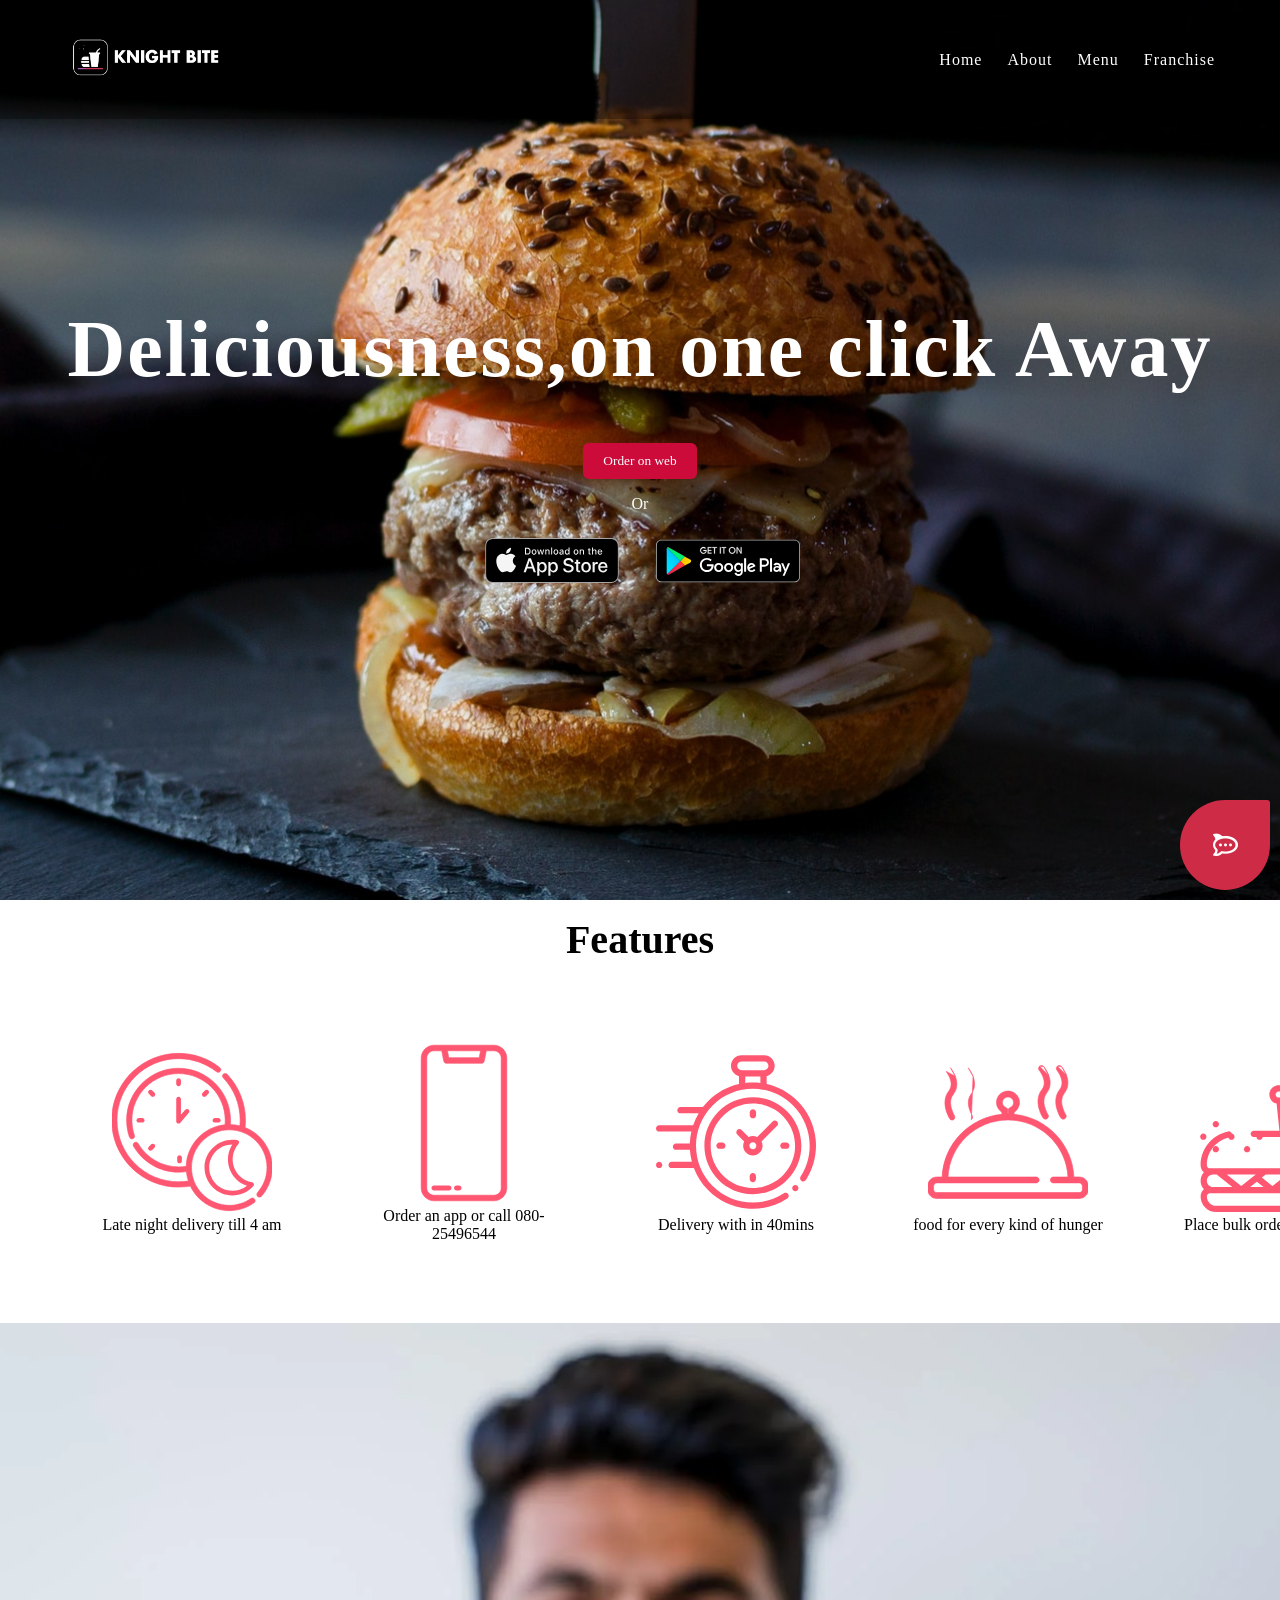
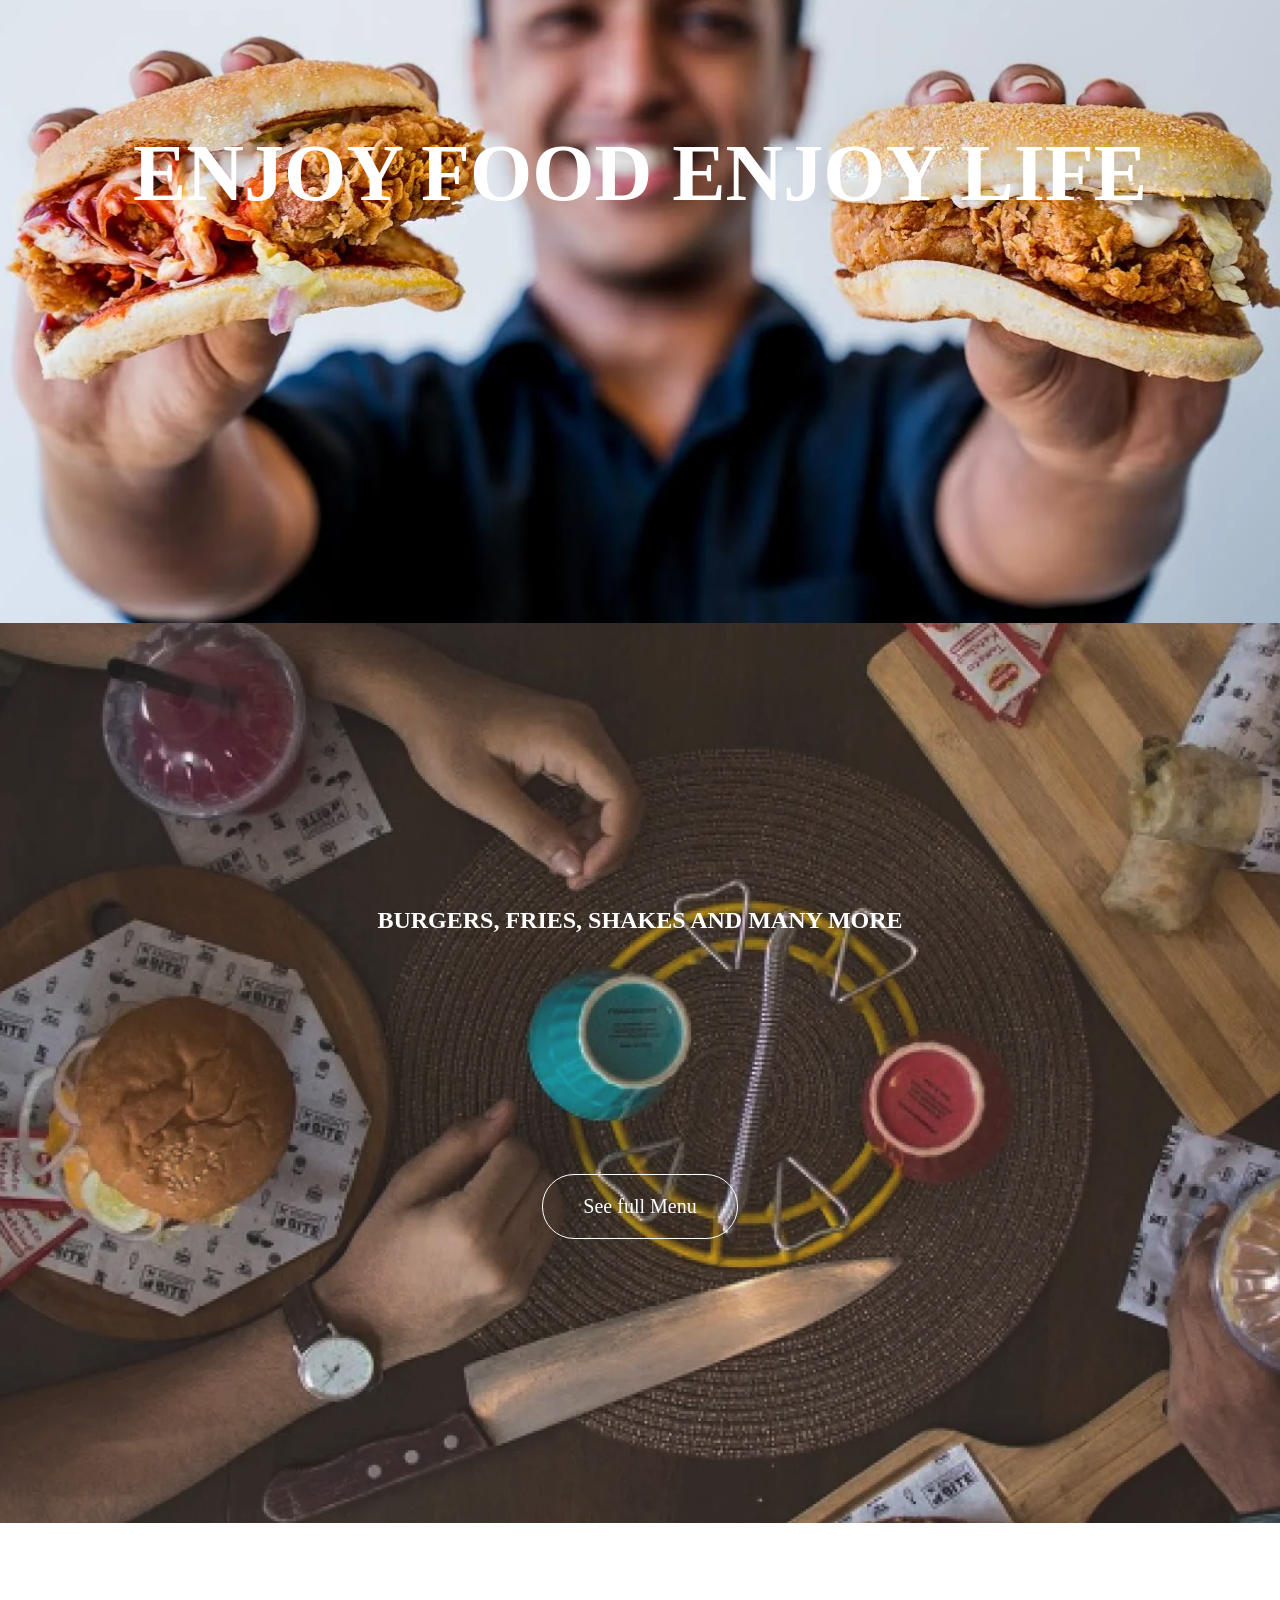
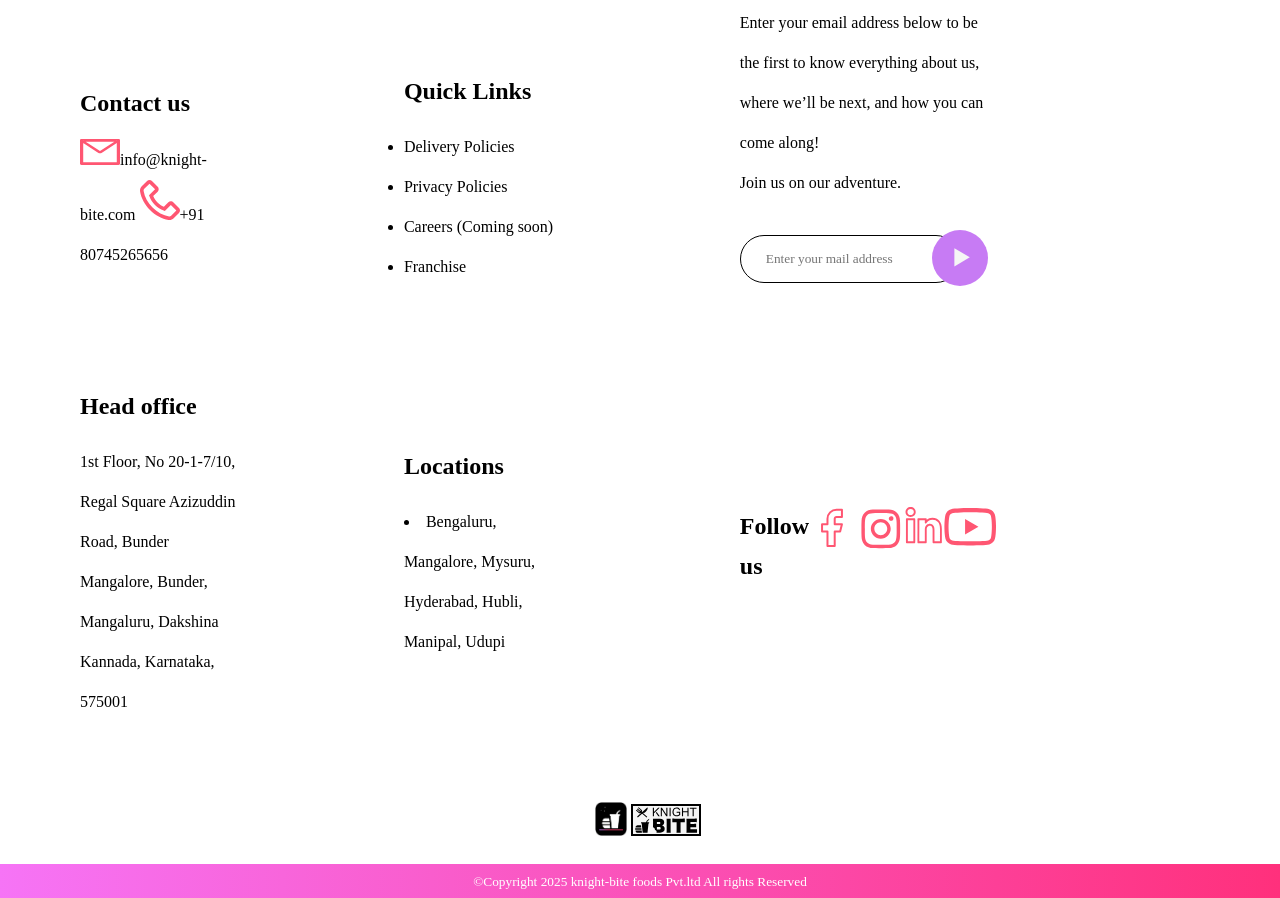
<file: KNIGHT BITE WEBSITE/HTML/INDEX.HTML>
<!DOCTYPE html>
<html lang="en">
<head>
    <meta charset="UTF-8">
    <meta name="viewport" content="width=device-width, initial-scale=1.0">
    <link rel="stylesheet" href="../CSS/index.css">
    <link rel="icon" href="../ASSETSOFWEBSITE/">
    <link rel="stylesheet" href="https://cdnjs.cloudflare.com/ajax/libs/font-awesome/6.7.2/css/all.min.css" integrity="sha512-Evv84Mr4kqVGRNSgIGL/F/aIDqQb7xQ2vcrdIwxfjThSH8CSR7PBEakCr51Ck+w+/U6swU2Im1vVX0SVk9ABhg==" crossorigin="anonymous" referrerpolicy="no-referrer" />
    <title>Knight bite</title>
</head>
<body>
    <div class="container">
        <!-- Chat bot code -->
        <div class="chatbot">
            <i class="fa-brands fa-rocketchat"></i>
        </div>
        <!-- chatbot code -->
        <nav>
            <div class="nav-logo">
                <img src="../ASSETSOFWEBSITE/IMAGES/kb_logo_new_2.png" alt="knightbite">
            </div>
            <div class="nav-links">
                <ul>
                    <li>
                        <a href="">Home</a>
                    </li>
                    <li>
                        <a href="../HTML/about.html">About</a>
                    </li>
                    <li>
                        <a href="">Menu</a>
                    </li>
                    <li>
                        <a href="">Franchise</a>
                     </li>
                </ul>
            </div>
        </nav>
        <header id="home-header">
            <div class="home-header-inner">
                <h1>Deliciousness,on one click Away </h1>
                <a href="https://order.knight-bite.com/">
                    <button class="btn">Order on web</button>
                </a>
                <p style="margin:1rem 0rem;">Or</p>
                <div class="store">
                    <a href="https://apps.apple.com/in/app/knight-bite-order-food-online/id1387840512">
                        <img class="app-store" src="../ASSETSOFWEBSITE/IMAGES/ios-store.svg" alt="ios">
                    </a>
                    <a href="https://play.google.com/store/apps/details?id=com.axndxsoftwarehub.knightbite&hl=en">
                        <img class="play-store" src="../ASSETSOFWEBSITE/IMAGES/google-play-badge.svg" alt="playstore">
                    </a>
                </div>
            </div>
        </header>
        <section class="features">
            <h1>Features</h1>
            <div class="features-inner">
                <div>
                    <img src="../ASSETSOFWEBSITE/IMAGES/feature-1.svg" alt="">
                    <p>Late night delivery till 4 am</p>
                </div>
                <div>
                    <img src="../ASSETSOFWEBSITE/IMAGES/feature-2.svg" alt="">
                    <p>Order an app or call 080-25496544</p>
                </div>
                <div>
                    <img src="../ASSETSOFWEBSITE/IMAGES/feature-3.svg" alt="">
                    <p>Delivery with in 40mins </p>
                </div>
                <div>
                    <img src="../ASSETSOFWEBSITE/IMAGES/feature-4.svg" alt="">
                    <p>food for every kind of hunger</p>
                </div>
                <div>
                    <img src="../ASSETSOFWEBSITE/IMAGES/feature-5.svg" alt="">
                    <p>Place bulk orders through app</p>
                </div>
            </div>
        </section>
        <section class="banner-1">
            <h1>ENJOY FOOD ENJOY LIFE</h1>
        </section>
        <section class="banner-2">
            <h1>BURGERS, FRIES, SHAKES AND MANY MORE</h1>
            <a href="">
                <button class="btn1">See full Menu</button>
            </a>
        </section>
        <section class="connect-section">
            <div class="contact">
                <h1>Contact us</h1>
                <span>
                    <img src="../ASSETSOFWEBSITE/IMAGES/mail_icon.svg" alt="">info@knight-bite.com
                </span>
                <span>
                    <img src="../ASSETSOFWEBSITE/IMAGES/phone_icon.svg" alt="">+91 80745265656
                </span>
            </div>
                <div class="links">
                    <h1>Quick Links</h1>
                    <ul type="">
                        <li>Delivery Policies</li>
                        <li>Privacy Policies</li>
                        <li>Careers (Coming soon)</li>
                        <li>Franchise</li>
                    </ul>               
                </div>
                <div>
                    <p>Enter your email address below to be the first to know everything about us, where we’ll be next, and how you can come along!<br>Join us on our adventure.</p>
                    <div class="mail-section">
                        <input type="email" placeholder="Enter your mail address">
                        <img src="../ASSETSOFWEBSITE/IMAGES/media-email-btn.svg" alt="">
                    </div>
                </div>
        <div>
            <h1>Head office</h1>
            <p>1st Floor, No 20-1-7/10, Regal Square Azizuddin Road, Bunder Mangalore, Bunder, Mangaluru, Dakshina Kannada, Karnataka, 575001</p>
        </div>
        <div>
            <h1>Locations</h1>
            <li>Bengaluru, Mangalore, Mysuru, Hyderabad, Hubli, Manipal, Udupi</li>
        </div>
        <div class="social-media">
            <div>
                <h1>Follow us</h1>
            </div>
            <a href=""><img src="../ASSETSOFWEBSITE/IMAGES/facebook.svg" alt=""></a>
            <a href=""><img src="../ASSETSOFWEBSITE/IMAGES/instagram.svg" alt=""></a>
            <a href=""><img src="../ASSETSOFWEBSITE/IMAGES/linkedin.svg" alt=""></a>
            <a href=""><img src="../ASSETSOFWEBSITE/IMAGES/youtube.svg" alt=""></a>
        </div>
    </section>
    <div id="kb-logo">
        <img id="kb-footer-logo" src="../ASSETSOFWEBSITE/IMAGES/kb_footer.png" alt="">
        <img src="../ASSETSOFWEBSITE/IMAGES/brand_logo-1_footer.svg" alt="">
    </div>
    <footer>
        <small>
            &copy;Copyright 2025 knight-bite foods Pvt.ltd All rights Reserved
        </small>
    </footer>
    </div>
</body>
</html>
</file>
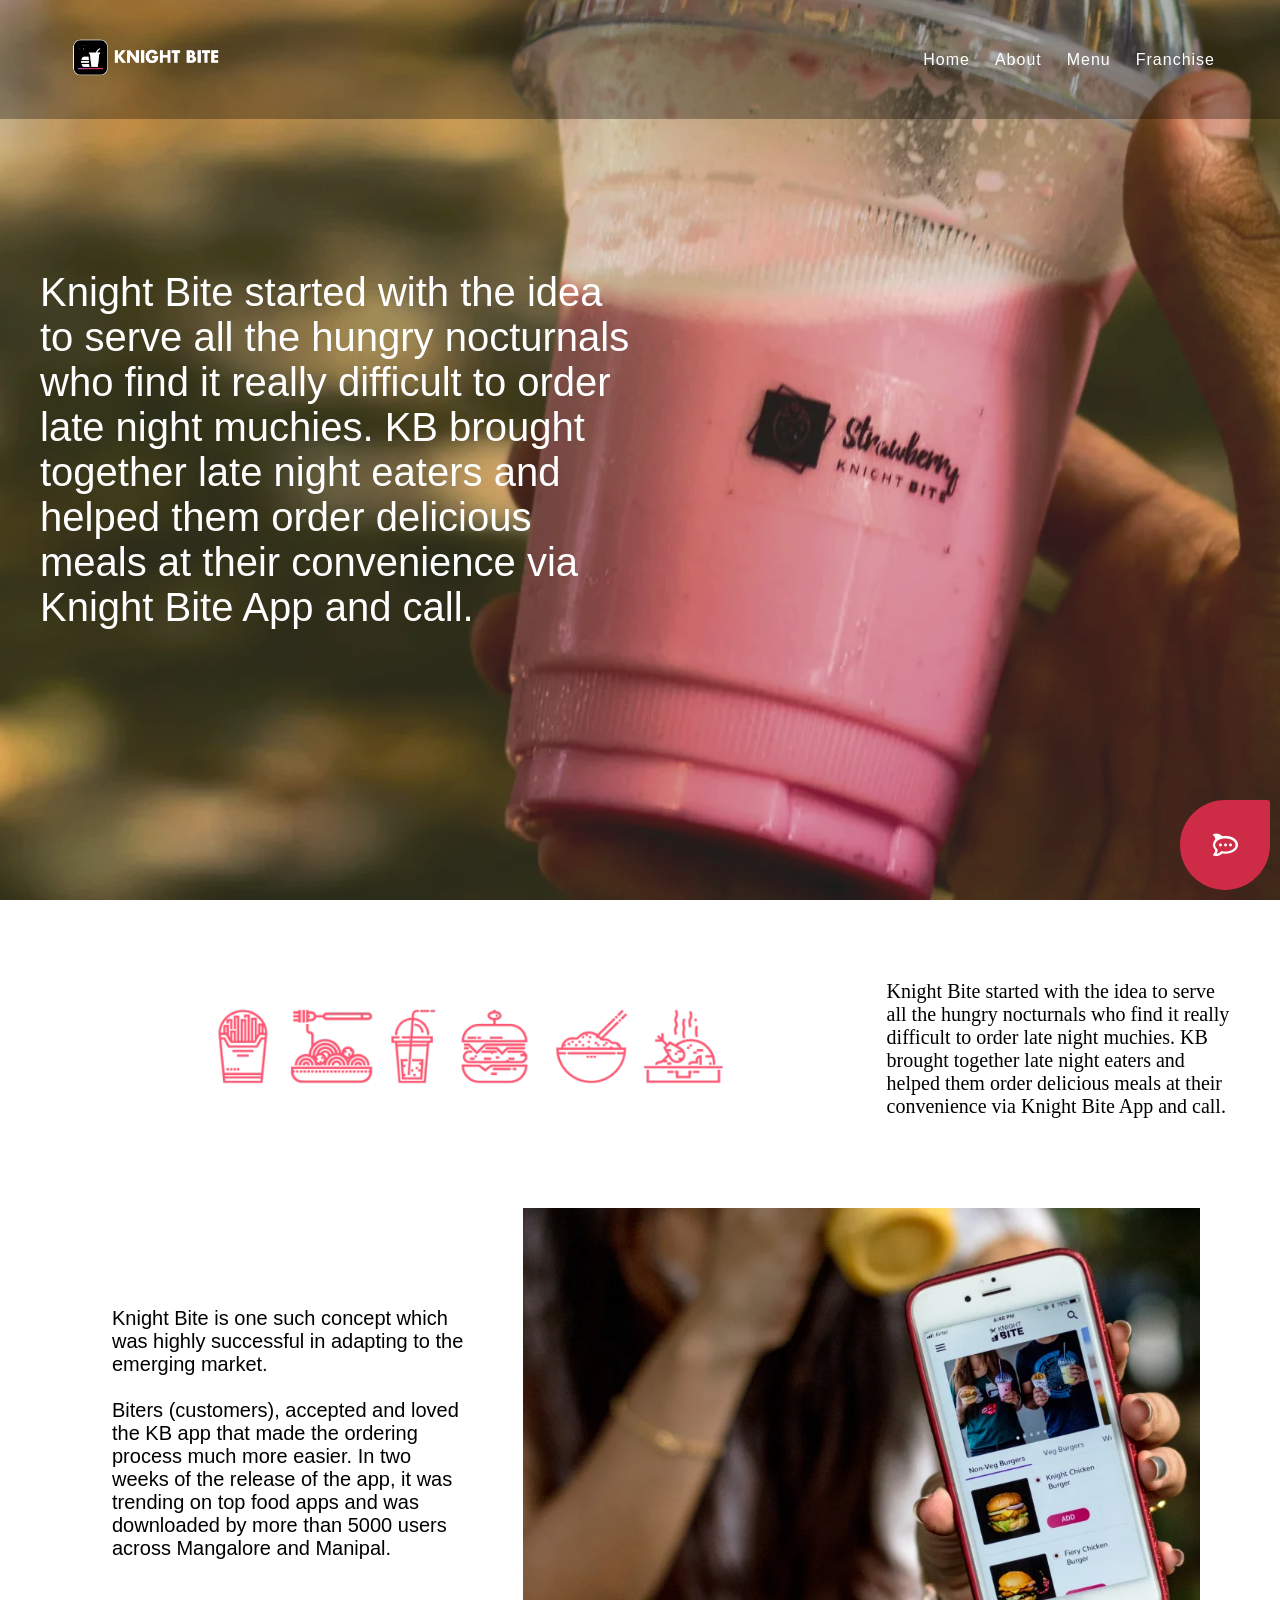
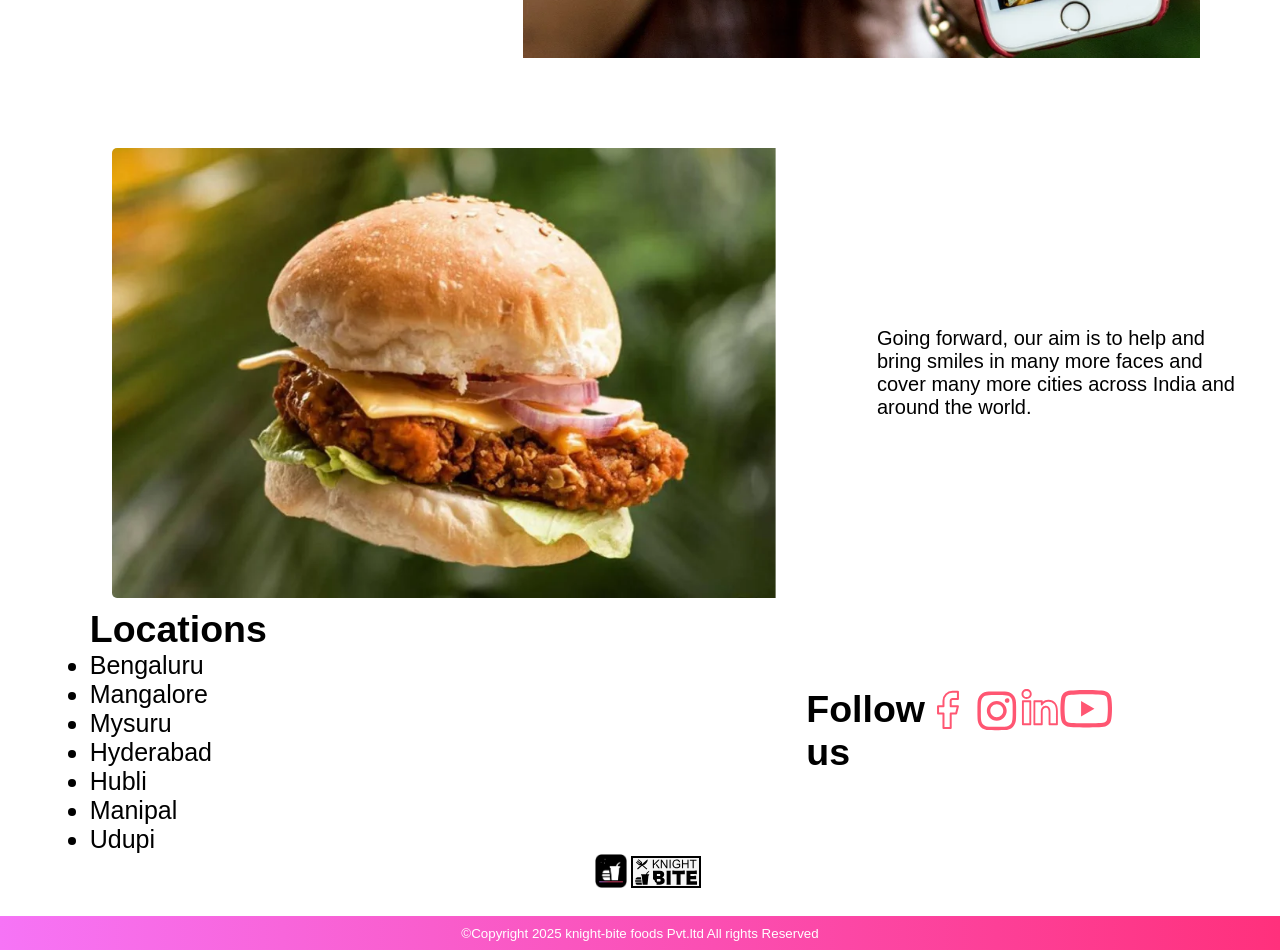
<file: KNIGHT BITE WEBSITE/HTML/about.html>
<!DOCTYPE html>
<html lang="en">
<head>
    <meta charset="UTF-8">
    <meta name="viewport" content="width=device-width, initial-scale=1.0">
    <title>ABOUT</title>
    <link rel="stylesheet" href="../CSS/about.css">
    <link rel="icon" href="../ASSETSOFWEBSITE/">
    <link rel="stylesheet" href="https://cdnjs.cloudflare.com/ajax/libs/font-awesome/6.7.2/css/all.min.css" integrity="sha512-Evv84Mr4kqVGRNSgIGL/F/aIDqQb7xQ2vcrdIwxfjThSH8CSR7PBEakCr51Ck+w+/U6swU2Im1vVX0SVk9ABhg==" crossorigin="anonymous" referrerpolicy="no-referrer" />
    <title>Knight bite</title>
</head>
<body>
    <div class="aboutknightbite">
            <!-- Chat bot code -->
            <div class="chatbot">
                <i class="fa-brands fa-rocketchat"></i>
            </div>
            <!-- chatbot code -->
        <nav>
            <div class="nav-logo">
                <img src="../ASSETSOFWEBSITE/IMAGES/kb_logo_new_2.png" alt="knightbite">
            </div>
            <div class="nav-links">
                <ul>
                    <li>
                        <a href="../HTML/INDEX.HTML">Home</a>
                    </li>
                    <li>
                        <a href="../HTML/about.html">About</a>
                    </li>
                    <li>
                        <a href="../HTML/menu.html">Menu</a>
                    </li>
                    <li>
                        <a href="../HTML/franchise.html">Franchise</a>
                     </li>
                </ul>
            </div>
        </nav>
        <section class="aboutpara1">
            <div>
        <p>Knight Bite started with the idea to serve all the hungry nocturnals who find it really difficult to order late night muchies. KB brought together late night eaters and helped them order delicious meals at their convenience via Knight Bite App and call.</p>
            </div>
        </section>
        <div class="aboutpara2">
            <img src="../ASSETSOFWEBSITE/IMAGES/food-strip.webp" alt="">
            <p>Knight Bite started with the idea to serve all the hungry nocturnals who find it really difficult to order late night muchies. KB brought together late night eaters and helped them order delicious meals at their convenience via Knight Bite App and call.</p>
        </div>
        <div class="app-menu">
            <p>Knight Bite is one such concept which was highly successful in adapting to the emerging market.<br><br>
             Biters (customers), accepted and loved the KB app that made the ordering process much more easier. In two weeks of the release of the app, it was trending on top food apps and was downloaded by more than 5000 users across Mangalore and Manipal.</p>
            <img src="../ASSETSOFWEBSITE/IMAGES/app-menu.webp" alt="">
        </div>
        <div class="burger">
            <img src="../ASSETSOFWEBSITE/IMAGES/burger.webp" alt="">
            <p>Going forward, our aim is to help and bring smiles in many more faces and cover many more cities across India and around the world.</p>
        </div>
        <section class="social-media">
        <div>
            <h1>Locations</h1>
            <ul>
                <li>Bengaluru</li>
                <li>Mangalore</li>
                <li>Mysuru</li>
                <li>Hyderabad</li>
                <li>Hubli</li>
                <li>Manipal</li>
                <li>Udupi</li>
            </ul>
        </div>
        <div class="social-tags">
            <div>
                <h1>Follow us</h1>
            </div> 
            <a href=""><img src="../ASSETSOFWEBSITE/IMAGES/facebook.svg" alt=""></a>
            <a href=""><img src="../ASSETSOFWEBSITE/IMAGES/instagram.svg" alt=""></a>
            <a href=""><img src="../ASSETSOFWEBSITE/IMAGES/linkedin.svg" alt=""></a>
            <a href=""><img src="../ASSETSOFWEBSITE/IMAGES/youtube.svg" alt=""></a>
        </div>
        </section>
        <div id="kb-logo">
            <img id="kb-footer-logo" src="../ASSETSOFWEBSITE/IMAGES/kb_footer.png" alt="">
            <img src="../ASSETSOFWEBSITE/IMAGES/brand_logo-1_footer.svg" alt="">
        </div>
        <footer>
            <small>
                &copy;Copyright 2025 knight-bite foods Pvt.ltd All rights Reserved
            </small>
        </footer>
    </div>
    </div>
</body>
</html>
</file>
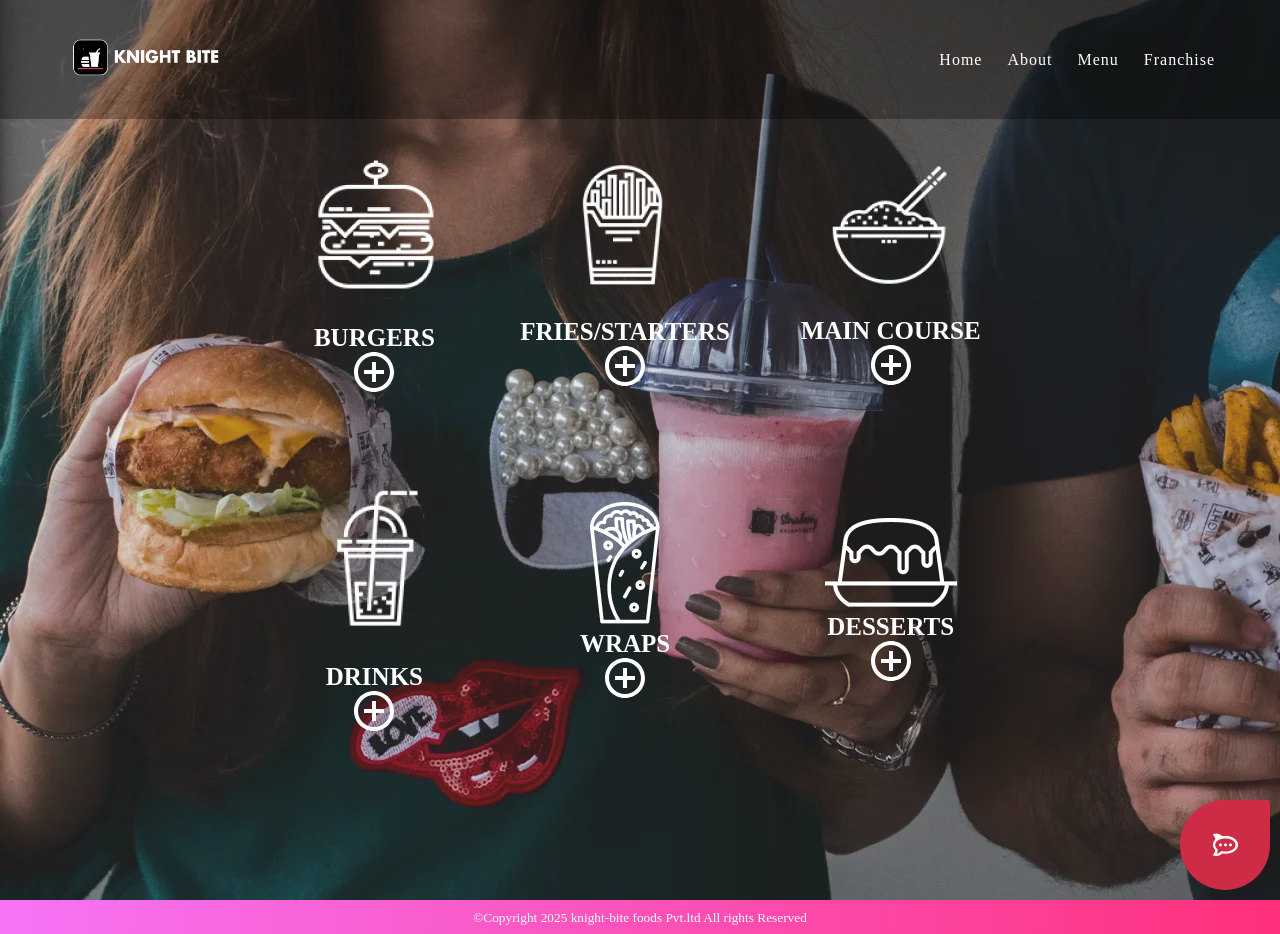
<file: KNIGHT BITE WEBSITE/HTML/menu.html>
<!DOCTYPE html>
<html lang="en">
<head>
    <meta charset="UTF-8">
    <meta name="viewport" content="width=device-width, initial-scale=1.0">
    <title>MENU</title>
    <link rel="stylesheet" href="../CSS/menu.css">
    <link rel="icon" href="../ASSETSOFWEBSITE/">
    <link rel="stylesheet" href="https://cdnjs.cloudflare.com/ajax/libs/font-awesome/6.7.2/css/all.min.css" integrity="sha512-Evv84Mr4kqVGRNSgIGL/F/aIDqQb7xQ2vcrdIwxfjThSH8CSR7PBEakCr51Ck+w+/U6swU2Im1vVX0SVk9ABhg==" crossorigin="anonymous" referrerpolicy="no-referrer" />
    <title>Knight bite</title>
</head>
<body>
    <div class="container">
        <div class="chatbot">
            <i class="fa-brands fa-rocketchat"></i>
        </div>
        <nav>
            <div class="nav-logo">
                <img src="../ASSETSOFWEBSITE/IMAGES/kb_logo_new_2.png" alt="knightbite">
            </div>
            <div class="nav-links">
                <ul>
                    <li>
                        <a href="../HTML/INDEX.HTML">Home</a>
                    </li>
                    <li>
                        <a href="../HTML/about.html">About</a>
                    </li>
                    <li>
                        <a href="../HTML/menu.html">Menu</a>
                    </li>
                    <li>
                        <a href="../HTML/franchise.html">Franchise</a>
                    </li>
                </ul>
            </div>
        </nav>
        <section>
            <div class="menu-list">
                <div>
                    <a href=""><img src="../ASSETSOFWEBSITE/IMAGES/burger-icon.png" alt=""></a>
                        <h4>BURGERS</h4><img src="../ASSETSOFWEBSITE/IMAGES/add-icon.svg" alt="">
                </div>
                <div>
                    <a href=""><img src="../ASSETSOFWEBSITE/IMAGES/fries.png" alt=""></a>
                    <h4>FRIES/STARTERS</h4><img src="../ASSETSOFWEBSITE/IMAGES/add-icon.svg" alt="">
                </div>
                <div>
                    <a href=""><img src="../ASSETSOFWEBSITE/IMAGES/main-course-icon.png" alt=""></a>
                        <h4>MAIN COURSE</h4><img src="../ASSETSOFWEBSITE/IMAGES/add-icon.svg" alt="">
                </div>
                <div>
                    <a href=""><img src="../ASSETSOFWEBSITE/IMAGES/drinks-icon.png" alt=""></a>
                        <h4>DRINKS</h4><img src="../ASSETSOFWEBSITE/IMAGES/add-icon.svg" alt="">
                </div>
                <div>
                    <a href=""><img src="../ASSETSOFWEBSITE/IMAGES/wrap-icon.png" alt=""></a>
                        <h4>WRAPS</h4><img src="../ASSETSOFWEBSITE/IMAGES/add-icon.svg" alt="">
                </div>
                <div>
                    <a href=""><img src="../ASSETSOFWEBSITE/IMAGES/desserts-icon.png" alt=""></a>
                        <h4>DESSERTS</h4><img src="../ASSETSOFWEBSITE/IMAGES/add-icon.svg" alt="">
                </div>
            </div>
        </section>
        <footer>
            <small>
                &copy;Copyright 2025 knight-bite foods Pvt.ltd All rights Reserved
            </small>
        </footer>
</div>
</body>
</html>
</file>
<file: KNIGHT BITE WEBSITE/CSS/index.css>
*{
    margin: 0px; 
    padding: 0px;
    box-sizing: border-box;
    font-family: cursive;
}
nav{
    background-color: rgba(0, 0, 0, 0.3);
    display: flex;
    justify-content: space-between;
    align-items: center;
    padding: 20px 40px 20px 60px;
    position: fixed;
    top: 0px;
    width: 100%;
}
.nav-logo img{
    height: 75px;
    width: 170px;
}
.nav-links ul{
    display: flex;
    list-style: none;
}
.nav-links a{
    text-decoration: none;
    color: white;
    letter-spacing: 1px;
}
.nav-links li{
    margin-right: 25px;
}
#home-header{
    background: url('../ASSETSOFWEBSITE/IMAGES/app-link-background.svg') no-repeat center/cover;
    height: 100vh;
    width: 100%;
    display: flex;
    justify-content: center;
    align-items: center;
}
.home-header-inner{
    /* background-color: aquamarine; */
    text-align: center;
    color: white;
    /* padding: 8rem; */
}
#home-header h1{
    font-size: 80px;
    letter-spacing: 2px;
    margin-bottom: 3rem;
}
.btn{
    background-color:rgb(205, 11, 59);
    color: white;
    padding: 10px 20px;
    border-radius: 6px;
    border: none;
    cursor: pointer;
}
.app-store{
    height: 2.8rem;
    width: 9rem;
}
.play-store{
    height: 4rem;
    width: 9rem;
}
.store{
    display: flex;
    align-items: center;
    justify-content: center;
    gap: 2rem;
}
.features{
    text-align: center;
}
.features h1{
    font-size: 40px;
    padding-top: 1rem;
}
.features-inner{
    display: flex;
    justify-content: space-between;
    align-items: center;
    gap: 3rem;
    padding: 5rem;
}
.features-inner img{
    height: 10rem;
    width: 14rem;
}
.banner-1, .banner-2{
    height: 100vh;
    width: 100%;
    display: flex;
    justify-content: center;
    align-items: center;
    color: white;
}
.banner-1 h1{
    font-size: 5rem;
    color: bawhite;
    text-align: center;
}
.banner-1{
    background: url("../ASSETSOFWEBSITE/IMAGES/banner-1.webp") no-repeat center/cover;
}
.banner-2{
    background:url('../ASSETSOFWEBSITE/IMAGES/banner-2.webp') no-repeat center/cover;
    flex-direction: column;
    gap: 15rem;
}
.btn1{
    background-color: transparent;
    border-radius: 2rem;
    padding: 20px 40px;
    border: solid 1.5px white;
    color: white;
    font-size: 20px;
    font-family: cursive;
}
.connect-section{
    display: grid;
    grid-template-columns: auto auto auto;
    justify-content: space-between;
    align-items: center;
    padding: 5rem;
    gap: 2rem;
}
.connect-section div{
    width: 55%;
    line-height: 2.5rem;
}
input[type="email"]{
    padding: 15px 25px;
    border-radius: 3rem;
    border: 1.2px solid black;
}
.mail-section img{
    height: 3.5rem;
    width: 3.5rem;
    position: relative;
    left: 12rem;
    bottom: 3.3rem;
}
.mail-section{
    margin-top: 2rem;
}
.connect-section h1{
    margin-bottom: 1rem;
}
.social-media {
    /* padding: .5rem .5rem; */
    display: flex;
    justify-content: space-around;
    width: 25vw;
}
#kb-logo{
    text-align: center;
}
#kb-footer-logo{
    height: 2.1rem;
    width: 2rem;
    margin-left: 1rem;
}
footer{
    background: linear-gradient(to right,rgb(246,116,246),rgb(255,48,124));
    padding: .5rem;
    text-align: center;
    color: white;
    margin-top: 1.5rem;
}
.chatbot{
    background-color:rgb(205, 43, 70);
    height: 10vh;
    width: 10vh;
    color: white;
    position: fixed;
    right: 10px;
    bottom: 10px;
    display: flex;
    justify-content: center;
    align-items: center;
    font-size: 1.4rem;
    border-radius: 50% 3px 50% 50%;
}
</file>
<file: KNIGHT BITE WEBSITE/CSS/about.css>
*{
    margin: 0px; 
    padding: 0px;
    box-sizing: border-box;
    font-family: 'Gill Sans', 'Gill Sans MT', Calibri, 'Trebuchet MS', sans-serif;
}
nav{
    background-color: rgba(0, 0, 0, 0.3);
    display: flex;
    justify-content: space-between;
    align-items: center;
    padding: 20px 40px 20px 60px;
    position: fixed;
    top: 0px;
    width: 100%;
}
.nav-logo img{
    height: 75px;
    width: 170px;
}
.nav-links ul{
    display: flex;
    list-style: none;
}
.nav-links a{
    text-decoration: none;
    color: white;
    letter-spacing: 1px;
}
.nav-links li{
    margin-right: 25px;
}
.aboutpara1{
    height: 100vh;
    width: 100%;
    display: flex;
    justify-content: center;
    align-items: center;
    background:url("../ASSETSOFWEBSITE/IMAGES/banner.webp") no-repeat center/cover;
    font-family: "Dancing Script", serif;
    font-weight:400px;
    font-style: normal;
    font-size: 40px;
    color: white;
}
.aboutpara1 p{
    padding-left: 40px;
    padding-right: 50%;
}
.aboutpara2{
    display: flex;
    justify-content: space-between;
    align-items: center;
    padding: 80px 50px 10px 13rem;
}
.aboutpara2 img{
    height: 2.7cm;
    width: 25cm;
    /* padding-top: 5rem;
    padding-left:15rem; */
}
.aboutpara2 p{
    padding-left:15%;
    font-family:cursive;
    font-size: 20px;
}
.app-menu{
    display: flex;
    justify-content: space-between;
    align-items: center;
    padding: 80px 80px 10px 7rem;
    font-family: cursive;
    font-size: 20px;
}
.app-menu img{
    height:50vh;
    width: 100%;
    padding-left:5%;
}
.burger{
    display: flex;
    justify-content: space-between;
    align-items: center;
    padding: 80px 40px 10px 7rem;
    font-family: cursive;
    font-size: 20px;
}
.burger img{
    height: 50vh;
    width: 80vh;
    border: none;
    border-radius: 5px;
    padding-right: 5%;
}
.burger p{
    padding-left: 5vh;
}
.social-media {
    display: flex;
    justify-content: space-around;
    align-items: center;
    width: 70vw;
    /* padding: px 10px 30px 5px; */
    /* font-family: 'Gill Sans', 'Gill Sans MT', Calibri, 'Trebuchet MS', sans-serif; */
    font-size: 25px;
}
.social-tags{
    display: flex;
    justify-content: space-around;
    width: 25vw;
    padding-left: 40vh;
}
#kb-logo{
    text-align: center;
}
#kb-footer-logo{
    height: 2.1rem;
    width: 2rem;
    margin-left: 1rem;
}
footer{
    background: linear-gradient(to right,rgb(246,116,246),rgb(255,48,124));
    padding: .5rem;
    text-align: center;
    color: white;
    margin-top: 1.5rem;
}
.chatbot{
    background-color:rgb(205, 43, 70);
    height: 10vh;
    width: 10vh;
    color: white;
    position: fixed;
    right: 10px;
    bottom: 10px;
    display: flex;
    justify-content: center;
    align-items: center;
    font-size: 1.4rem;
    border-radius: 50% 3px 50% 50%;
}
.chatbot{
    background-color:rgb(205, 43, 70);
    height: 10vh;
    width: 10vh;
    color: white;
    position: fixed;
    right: 10px;
    bottom: 10px;
    display: flex;
    justify-content: center;
    align-items: center;
    font-size: 1.4rem;
    border-radius: 50% 3px 50% 50%;
}
</file>
<file: KNIGHT BITE WEBSITE/CSS/menu.css>
*{
    margin: 0px; 
    padding: 0px;
    box-sizing: border-box;
    font-family: cursive;
}
nav{
    background-color: rgba(0, 0, 0, 0.3);
    display: flex;
    justify-content: space-between;
    align-items: center;
    padding: 20px 40px 20px 60px;
    position: fixed;
    top: 0px;
    width: 100%;
}
.nav-logo img{
    height: 75px;
    width: 170px;
}
.nav-links ul{
    display: flex;
    list-style: none;
}
.nav-links a{
    text-decoration: none;
    color: white;
    letter-spacing: 1px;
}
.nav-links li{
    margin-right: 25px;
}
.menu-list{
    background-image:url(../ASSETSOFWEBSITE/IMAGES/backgroubd-menu.webp);
    height: 100vh;
    width: 100%;
}
.chatbot{
    background-color:rgb(205, 43, 70);
    height: 10vh;
    width: 10vh;
    color: white;
    position: fixed;
    right: 10px;
    bottom: 10px;
    display: flex;
    justify-content: center;
    align-items: center;
    font-size: 1.4rem;
    border-radius: 50% 3px 50% 50%;
}
.menu-list{
    display: grid;
    grid-template-columns: auto auto auto;
    align-items: center;
    text-align: center;
    gap:3rem;
    color: white;
    justify-content: space-around;
    padding: 8rem 18rem 5rem 18rem;
    grid-template-rows: auto auto auto;
    font-size: 25px;
    font-weight:bold;
}
.menu-list :hover{
    transform:2px;
    /* background-color: rgba(128, 128, 128, 0.029); */
    filter:brightness(60%);
}
footer{
    background: linear-gradient(to right,rgb(246,116,246),rgb(255,48,124));
    padding: .5rem;
    text-align: center;
    color: white;
}
</file>
